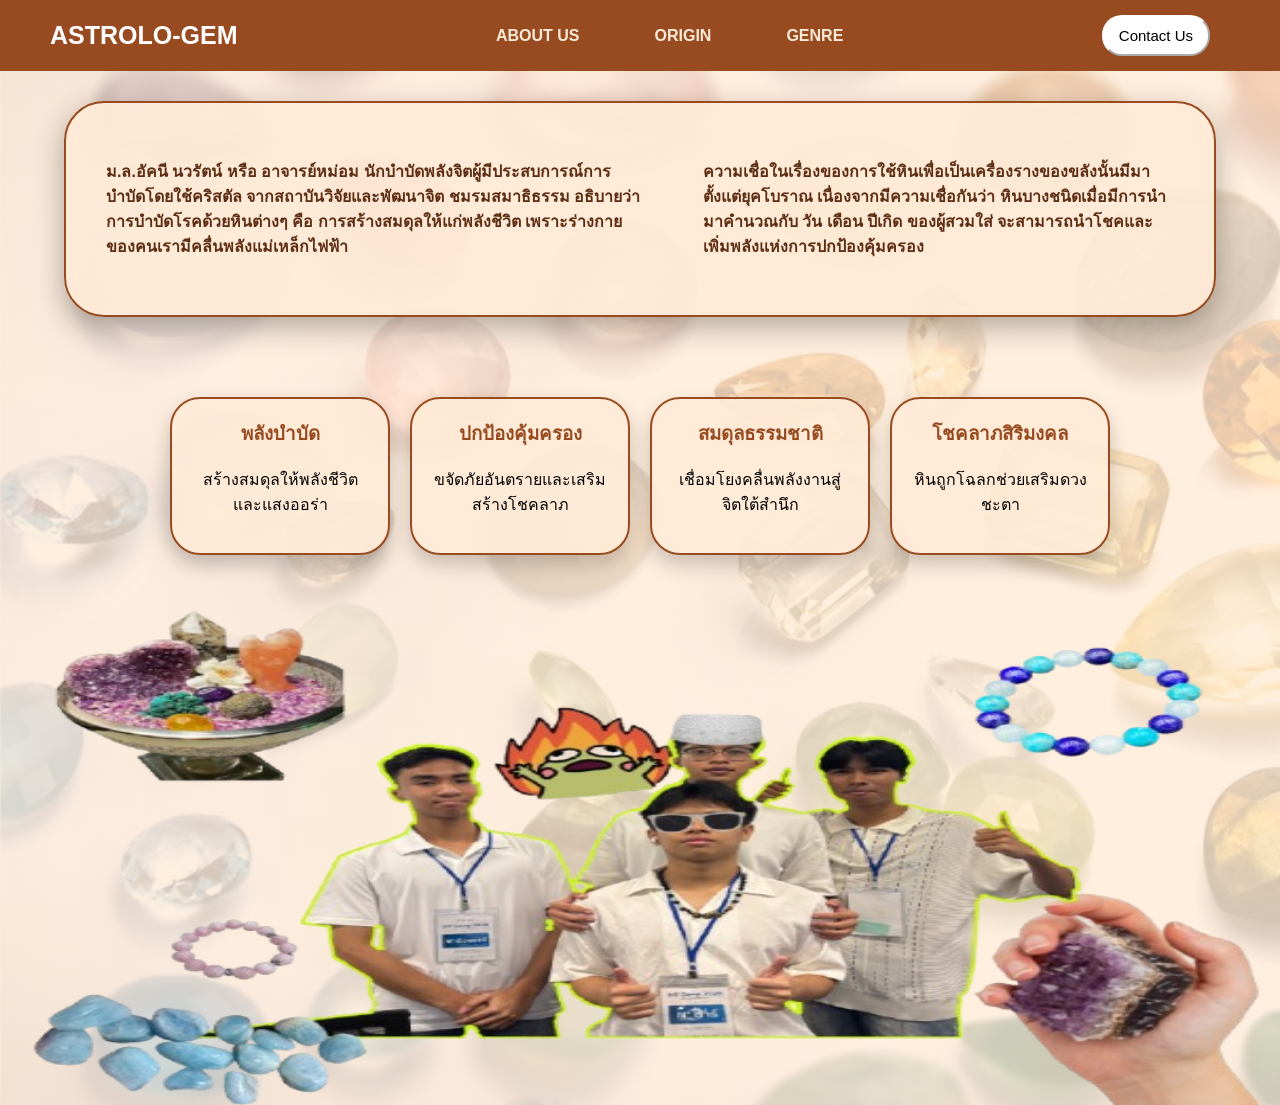
<file: page2.html>
<!DOCTYPE html>
<html lang="en">
<head>
    <meta charset="UTF-8">
    <meta name="viewport" content="width=device-width, initial-scale=1.0">
    <title>ASTROLO-GEM</title>
    <link rel="stylesheet" href="page2.css">
    <script src="./button.js" defer type="module"></script>
</head>
<body>
    <nav class="navbar">
        <h1 class="logo">ASTROLO-GEM</h1>
        <div class="menu">
            <a href="index.html">ABOUT US</a>
            <a href="page2.html">ORIGIN</a>
            <a href="page3.html">GENRE</a>
        </div>
        <button class="button" 
            id="cbutton">Contact Us</button>
    </nav>

    <div class="main-content-box">
        <div class="parent">
            <div class="para1 children">
                <p>ม.ล.อัคนี นวรัตน์ หรือ อาจารย์หม่อม นักบำบัดพลังจิตผู้มีประสบการณ์การบำบัดโดยใช้คริสตัล
                    จากสถาบันวิจัยและพัฒนาจิต ชมรมสมาธิธรรม อธิบายว่า การบำบัดโรคด้วยหินต่างๆ คือ
                    การสร้างสมดุลให้แก่พลังชีวิต เพราะร่างกายของคนเรามีคลื่นพลังแม่เหล็กไฟฟ้า
                </p>
            </div>
            <div class="img2 children"></div>
            <div class="para3 children">
                <p>ความเชื่อในเรื่องของการใช้หินเพื่อเป็นเครื่องรางของขลังนั้นมีมาตั้งแต่ยุคโบราณ
                    เนื่องจากมีความเชื่อกันว่า หินบางชนิดเมื่อมีการนำมาคำนวณกับ วัน เดือน ปีเกิด ของผู้สวมใส่
                    จะสามารถนำโชคและเพิ่มพลังแห่งการปกป้องคุ้มครอง
                </p>
            </div>
        </div>
    </div>

    <section class="feature-container">
        <div class="feature-box"><h3>พลังบำบัด</h3><p>สร้างสมดุลให้พลังชีวิตและแสงออร่า</p></div>
        <div class="feature-box"><h3>ปกป้องคุ้มครอง</h3><p>ขจัดภัยอันตรายและเสริมสร้างโชคลาภ</p></div>
        <div class="feature-box"><h3>สมดุลธรรมชาติ</h3><p>เชื่อมโยงคลื่นพลังงานสู่จิตใต้สำนึก</p></div>
        <div class="feature-box"><h3>โชคลาภสิริมงคล</h3><p>หินถูกโฉลกช่วยเสริมดวงชะตา</p></div>
    </section>
    <img class="img" src="page2-1.png" alt="">
</body>
</html>
</file>
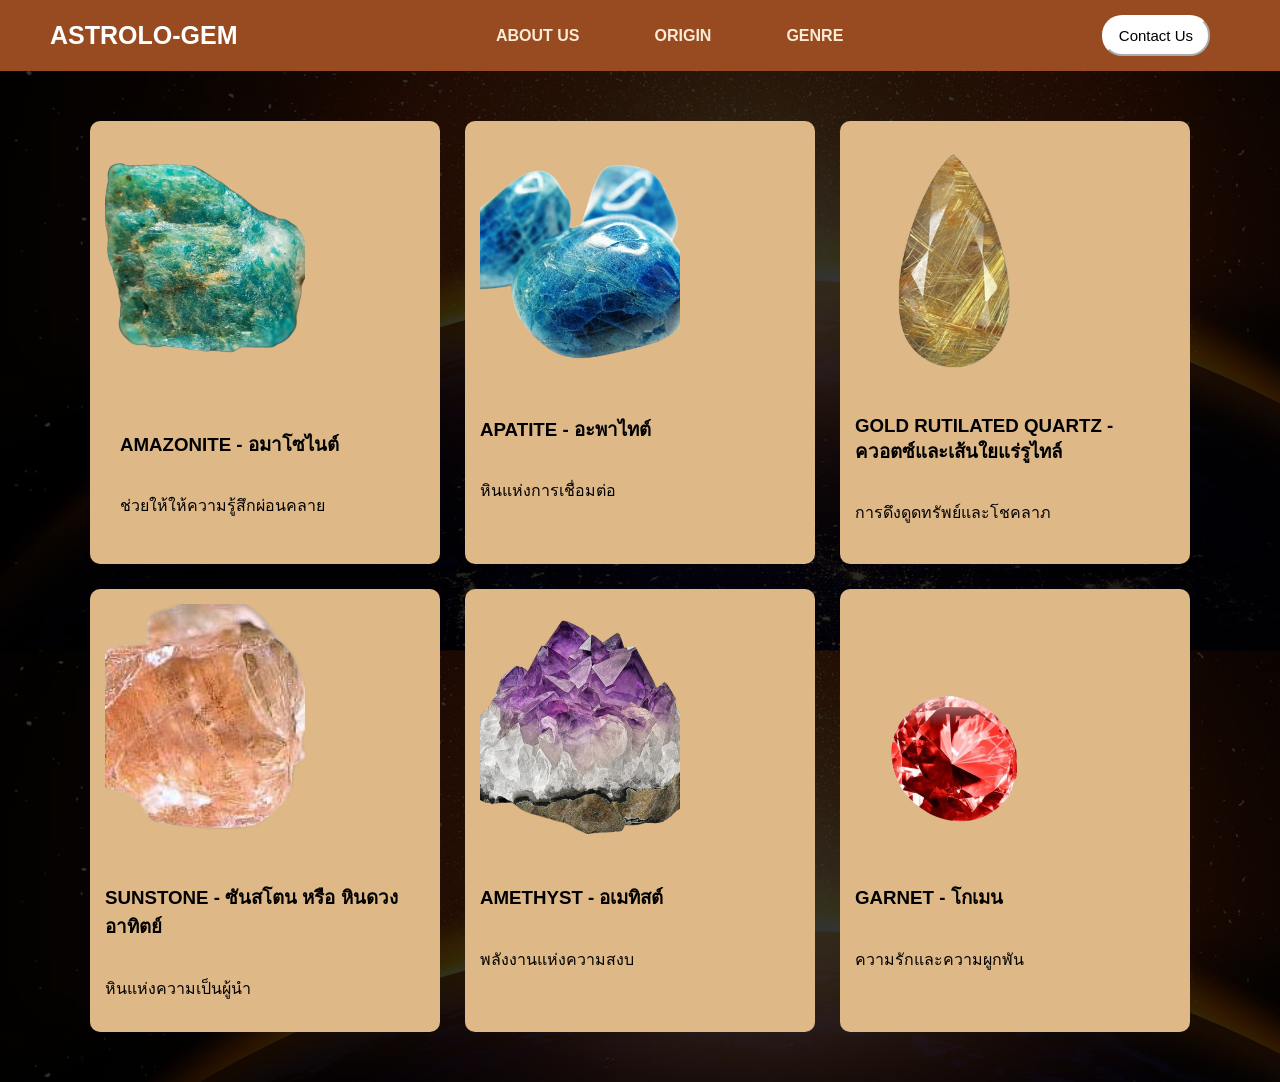
<file: page3.html>
<!DOCTYPE html>
<html lang="en">
<head>
    <meta charset="UTF-8">
    <meta name="viewport" content="width=device-width, initial-scale=1.0">
    <title>ASTROLO-GEM</title>
    <link rel="stylesheet" href="page3.css">
    <script src="./button.js" defer type="module"></script>
</head>
<body>


 <nav class="navbar">
    <h1 class="logo">ASTROLO-GEM</h1>
    <div class="menu">
        <a href="index.html">ABOUT US</a>
        <a href="page2.html">ORIGIN</a>
        <a href="page3.html">GENRE</a>
    </div>

    <button class="button" 
            id="cbutton">Contact Us</button>
 </nav>


 <section class="card-container">
    <div class="card">
        <img src="amazon.png" alt="AMAZONITE" class="card-img">
        <div class="card">
            <h3>AMAZONITE - อมาโซไนต์</h3>
            <p class="short-desc">ช่วยให้ให้ความรู้สึกผ่อนคลาย</p>
            <p class="long-desc">ประวัติความเป็นมา - อมาโซไนต์เป็นแร่สีเขียวฟ้าในกลุ่มเฟลด์สปาร์ มีชื่อเชื่อมโยงกับ แม่น้ำแอมะซอน แม้ไม่ได้มีแหล่งกำเนิดในบริเวณนั้นจริงมีการใช้มาตั้งแต่สมัยโบราณ โดยเฉพาะในอียิปต์ นิยมนำมาแกะสลักเป็นเครื่องประดับและเครื่องราง และพบในสุสานของ ตุตันคามุน แสดงถึงคุณค่าทางวัฒนธรรมและความเชื่อในยุคนั้น</p>
        <p class="long-desc">ลักษณะหิน - คือแร่เฟลด์สปาร์ประเภทไมโครไคลน์ มีลักษณะเด่นคือสีเขียวอมฟ้า เขียวเทอร์ควอยส์ หรือสีเขียวสดใส เนื้อหินมักเป็นแบบโปร่งแสงถึงทึบแสง มักพบลายริ้วสีขาวหรือเส้นแร่แทรกแซงอยู่ภายใน ให้ความรู้สึกผ่อนคลายและคล้ายกับสีของหยก</p>
    </div>
        </div>

    <div class="card">
        <img src="apa.png" alt="APATITE" class="card-img">
        <h3>APATITE - อะพาไทต์</h3>
        <p class="short-desc">หินแห่งการเชื่อมต่อ</p>
        <p class="long-desc">ประวัติความเป็นมา - อะพาไทต์ถูกมองว่าเป็น "หินแห่งการเชื่อมต่อ" โดยทำหน้าที่หลักๆ คือสะพานเชื่อมระหว่างโลกความจริงและจิตวิญญาณ: อะพาไทต์มีความพิเศษคือเป็นแร่ชนิดเดียวกับที่พบใน กระดูกและฟันของมนุษย์นักพลังงานบำบัดจึงเชื่อว่ามันคือ "ตัวประสาน" ที่ดีที่สุดระหว่างร่างกายของเรากับพลังงานจากภายนอก</p>
        <p class="long-desc">ลักษณะหิน - มีลักษณะเป็นสีฟ้าและสีน้ำเงินเขียว ซึ่งดูคล้ายกับน้ำทะเลหรือพลอยพาราอิบาทัวร์มาลีน มีตั้งแต่โปร่งใสไปยังโปร่งแสง เนื้อหินมีความเปราะและอ่อนกว่าอัญมณีส่วนใหญ่ ทำให้มักพบรอยแตกเล็กๆ ภายในหินตามธรรมชาติ</p>
    </div>
    <div class="card">
        <img src="quartz.png" alt="QUARTZ" class="card-img">
        <h3>GOLD RUTILATED QUARTZ  - ควอตซ์และเส้นใยแร่รูไทล์</h3>
        <p class="short-desc">การดึงดูดทรัพย์และโชคลาภ</p>
        <p class="long-desc">ประวัติความเป็นมา - เกิดจากการรวมตัวของควอตซ์และเส้นใยแร่รูไทล์ตามธรรมชาติ ซึ่งกว่าจะได้หินที่มีความสวยงามเส้นไหมชัดเจนต้องใช้เวลานาน ทำให้มีความพิเศษและความงดงามที่เป็นเอกลักษณ์ หินไหมทองถูกเชื่อว่ามีพลังงาน "พุทธคุณ" หรือพลังบวกสูงมาก โดยเกี่ยวข้องกับเรื่องต่างๆ เช่น การดึงดูดทรัพย์และโชคลาภ การสร้างพลังงานบวก</p>
        <p class="long-desc">ลักษณะหิน - เป็นผลึกควอตซ์ใสที่มีแร่รูไทล์ชนิดเส้นเล็กละเอียดสีเหลืองทองฝังอยู่ภายในคล้ายเส้นไหม</p>    
    </div>
    <div class="card">
        <img src="sun.png" alt="SUNSTONE" class="card-img">
        <h3>SUNSTONE - ซันสโตน หรือ หินดวงอาทิตย์</h3>
        <p class="short-desc">หินแห่งความเป็นผู้นำ</p>
        <p class="long-desc">ประวัติความเป็นมา - ชาวนอร์สเชื่อว่าซันสโตนเป็นเศษเสี้ยวแสงของดวงอาทิตย์ที่เทพเจ้ากักเก็บไว้ และเชื่อว่าถูกนำมาใช้โดยกะลาสีเรือไวกิ้งเพื่อหาทิศทางของดวงอาทิตย์ในวัน และในเชิงจิตวิญญาณ ซันสโตนถูกเชื่อมโยงกับพลังงานของรา (Ra) เทพเจ้าแห่งดวงอาทิตย์ของอียิปต์โบราณ เป็นหินแห่งความเป็นผู้นำ ความโชคดี และความรุ่งเรือง</p>
        <p class="long-desc">ลักษณะหิน - เป็นอัญมณีในกลุ่มเฟลด์สปาร์ (Feldspar) ที่มีความโดดเด่นด้วยประกายระยิบระยับภายในเนื้อหิน เปรียบเสมือนแสงอาทิตย์อันอบอุ่น มีความเชื่อสืบทอดกันมาอย่างยาวนานทั้งในเรื่องของประวัติศาสตร์ พลังงาน และลักษณะทางกายภาพที่พิเศษ</p>
    </div>
    <div class="card">
        <img src="ame.png" alt="AMETHYST" class="card-img">
        <h3>AMETHYST - อเมทิสต์</h3>
        <p class="short-desc">พลังงานแห่งความสงบ</p>
        <p class="long-desc">ประวัติความเป็นมา – มีการใช้ทำเครื่องรางและเครื่องประดับ โดยพบในสุสานของฟาโรห์ตุตันคามุนเพื่อป้องกันสิ่งชั่วร้าย ในทางอภิปรัชญา อเมทิสต์ถือเป็นหินที่มีพลังงานในการถ่ายทอดสูง เช่น พลังงานแห่งความสงบ ช่วยลดความเครียด ความวิตกกังวล และช่วยให้เข้าสู่สมาธิได้เร็วขึ้น</p>
        <p class="long-desc">ลักษณะหิน - เป็นแร่ควอตซ์สีม่วงยอดนิยม มีสีตั้งแต่ม่วงอ่อนจนถึงม่วงเข้มจัด (สีพลัม) เป็นอัญมณีโปร่งใสถึงโปร่งแสง มีความแข็งระดับ 7 ตามมาตราโมห์ แข็งแรงทนทาน มักพบเป็นผลึกรูปปริซึม 6 ด้าน เป็นสัญลักษณ์ของความสงบสุข</p>
    </div>
    <div class="card">
        <img src="gar.png" alt="GARNET" class="card-img">
        <h3>GARNET - โกเมน</h3>
        <p class="short-desc">ความรักและความผูกพัน</p>
        <p class="long-desc">ประวัติความเป็นมา - garnet หรือที่คนไทยเรียกว่า โกเมน นักรบสมัยก่อนมักพกโกเมนติดตัว เพราะเชื่อว่าจะช่วยคุ้มครองให้พ้นจากอันตรายและช่วยให้บาดแผลหายเร็วขึ้น ในทางพลังงานบำบัด เชื่อว่าโกเมนช่วยกระตุ้นการไหลเวียนของเลือด เพิ่มพลังชีวิต (Vitality) และขจัดความรู้สึกหดหู่ และยังเชื่อกันว่าเป็นหินแห่ง "ความรักและความผูกพัน" ช่วยปรับสมดุลความรู้สึกและสร้างความมั่นใจ</p>
        <p class="long-desc">ลักษณะหิน - มีเกือบทุกสีเป็นกลุ่มแร่ซิลิเกตที่มีโครงสร้างผลึกแบบลูกบาศก์ (Isometric) ทำให้มีความเงางามเหมือนแก้ว</p>
    </div>
 </section>
</body>
</html>
</file>
<file: page2.css>
* { font-family: "K2D", sans-serif; box-sizing: border-box; }
body { margin: 0; background-color: #000; background-image: linear-gradient(rgba(255, 235, 215, 0.8), rgba(255, 235, 215, 0.8)), url('page2.png'); background-size: cover; }

/* Navbar */
.navbar { display: flex; justify-content: space-between; align-items: center; background-color: rgb(152, 75, 32); padding: 15px 50px; }
.logo { font-size: 25px; color: white; margin: 0; }
.menu { display: flex; gap: 75px; }
.menu a { color: antiquewhite; text-decoration: none; font-weight: bold; }
.button {
    background-color: white;
    color: black;
    padding-left: 15px;
    padding-right: 15px;
    padding-top: 10px;
    padding-bottom: 10px;
    border-radius: 20px;
    margin-right: 20px;
    font-size:  15px;
    border-color: white;
    cursor: pointer;
}


.main-content-box {
    background-color: rgba(255, 235, 215, 0.9);
    margin: 30px auto;
    margin-top: 30px auto;
    padding: 40px;
    width: 90%;
    border-radius: 40px;
    border-style: solid;
    border: 2px solid #984b20;
    box-shadow: 0 10px 30px rgba(0,0,0,0.3);
}

.parent { 
    display: flex; 
    flex-direction: row; 
    gap: 30px; 
}
.children { 
    color: #5d2e14; 
    font-weight: bold;

}


.feature-container { display: flex; justify-content: center; gap: 20px; padding: 50px 20px; flex-wrap: wrap; }
.feature-box {
    background-color: rgba(255, 235, 215, 0.9);
    padding: 20px; width: 220px; border-radius: 30px;
    text-align: center; box-shadow: 0 10px 20px rgba(0,0,0,0.2);
    border: 2px solid #984b20;
}
.feature-box h3 { color: #984b20; margin-top: 0; }

.img {
    margin-left: auto;
    margin-right: auto;
    width: 25%;
    display: block;
    height: 500px;
    width: 1250px;
}

@media (max-width: 768px) {
  .navbar {
    flex-wrap: wrap;
    justify-content: center;
    gap: 15px;
    padding: 15px;
  }

  .logo {
    width: 100%;
    text-align: center;
    font-size: 21px;
  }

  .menu {
    justify-content: center;
    flex-wrap: wrap;
    gap: 20px;
  }

  .button {
    margin: 0;
  }

  .main-content-box {
    width: calc(100% - 24px);
    margin: 20px auto;
    padding: 20px;
    border-radius: 20px;
  }

  .parent {
    flex-direction: column;
    gap: 15px;
  }

  .children {
    width: 100%;
    font-size: 15px;
    line-height: 1.8;
    overflow-wrap: anywhere;
  }

  .img,
  .img2 {
    max-width: 100%;
    width: 100%;
    height: auto;
    min-height: 220px;
    background-position: center;
    background-size: contain;
    background-repeat: no-repeat;
  }

  .feature-container {
    padding: 20px 12px;
    gap: 15px;
  }

  .feature-box {
    width: 100%;
    max-width: 350px;
  }
}
</file>
<file: page3.css>
body {   margin: 0;
  padding: 0; 
  background-color: rgb(0, 0, 0);
  background-image: linear-gradient(rgba(0, 0, 0, 0.8), rgba(0, 0, 0, 0.8)), url('page3.png');
  background-size: cover;
  background-size: 120%;
}
.navbar { display: flex; justify-content: space-between; align-items: center; background-color: rgb(152, 75, 32); padding: 15px 50px; }
.logo { font-size: 25px; color: white; margin: 0; }
.menu { display: flex; gap: 75px; }
.menu a { color: antiquewhite; text-decoration: none; font-weight: bold; }
.button {
    background-color: white;
    color: black;
    padding-left: 15px;
    padding-right: 15px;
    padding-top: 10px;
    padding-bottom: 10px;
    border-radius: 20px;
    margin-right: 20px;
    font-size:  15px;
    border-color: white;
    cursor: pointer;
}




.card-container {
    display: grid;

    grid-template-columns: repeat(auto-fit, minmax(300px, 1fr));
    gap: 25px;
    padding: 50px;
    max-width: 1200px;
    margin: auto;
}


.card {
    background-color: burlywood;
    padding: 15px;
    border-radius: 10px;
    transition: 0.4s;
    overflow: hidden;
    display: flex;
    flex-direction: column;
}



.card-img {
    width: 200px;
    height: 250px;

    object-fit: cover;
    border-radius: 5px;
    margin-bottom: 10px;

}


.long-desc {
    display: none;
    font-size: 14px;
    color: #333;
}

.card:hover {
    background-color: rgba(255, 255, 255, 0.9);
    transform: translateY(-10px);
    box-shadow: 0 10px 20px rgba(0,0,0,0.3);
}


.card:hover .long-desc {
    display: block;
}



* { font-family: "K2D", sans-serif; box-sizing: border-box; }

@media (max-width: 768px) {
  .navbar {
    flex-wrap: wrap;
    justify-content: center;
    gap: 15px;
    padding: 15px;
  }

  .logo {
    width: 100%;
    text-align: center;
    font-size: 21px;
  }

  .menu {
    justify-content: center;
    flex-wrap: wrap;
    gap: 20px;
  }

  .button {
    margin: 0;
  }

  .card-container {
    grid-template-columns: minmax(0, 1fr);
    padding: 20px 15px;
    gap: 20px;
    width: 100%;
  }

  .card {
    width: 100%;
    min-width: 0;
    align-items: center;
  }

  .card-img {
    width: 100%;
    max-width: 220px;
    height: 220px;
    object-fit: contain;
  }

  .long-desc {
    display: block;
    font-size: 14px;
    line-height: 1.8;
    overflow-wrap: anywhere;
  }

  .card:hover {
    transform: none;
  }
}

@media (min-width: 400px) and (max-width: 768px) {
  .card-container {
    grid-template-columns: repeat(2, minmax(0, 1fr));
  }
}
</file>
